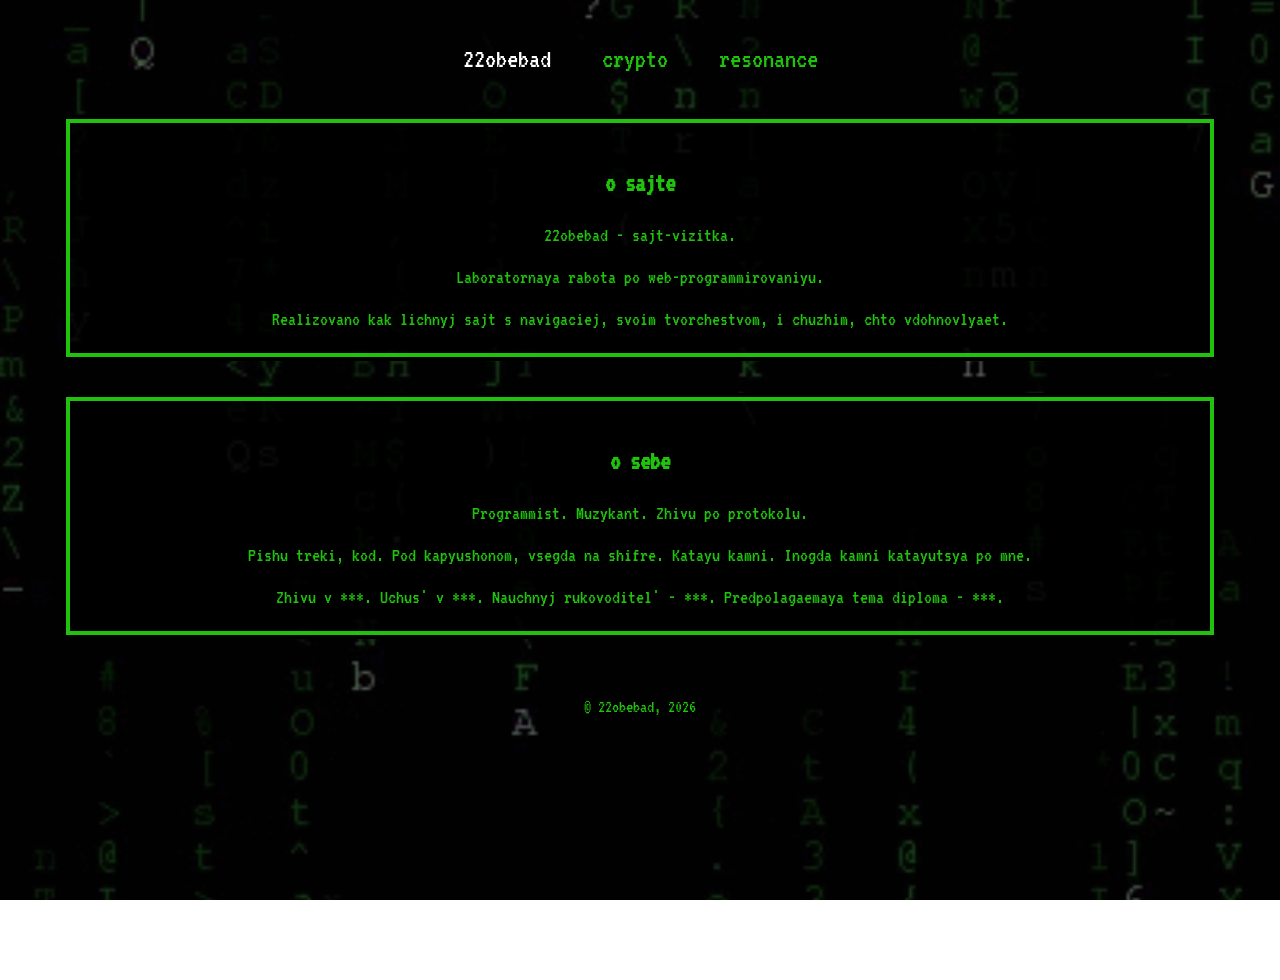
<file: lab2/index.html>
<!DOCTYPE html>
<html lang="ru">
<head>
    <meta charset="utf-8">
    <title>22obebad</title>
    <link rel="stylesheet" href="style.css">
</head>
<body>

    <img src="background.gif" id="bg-video" alt="">
    <div id="bg-overlay"></div>

    <header>
        <h1>
            <a href="index.html" class="active">22obebad</a>
            <a href="page1.html">crypto</a>
            <a href="page2.html">resonance</a>
        </h1>
    </header>

    <main>

        <div class="pixel">
            <h2>o sajte</h2>
            <p>22obebad - sajt-vizitka.</p>
            <p>Laboratornaya rabota po web-programmirovaniyu.</p>
            <p>Realizovano kak lichnyj sajt s navigaciej, svoim tvorchestvom, i chuzhim, chto vdohnovlyaet.</p>
        </div>

        <div class="pixel">
            <h2>o sebe</h2>
            <p>Programmist. Muzykant. Zhivu po protokolu.</p>
            <p>Pishu treki, kod. Pod kapyushonom, vsegda na shifre. Katayu kamni. Inogda kamni katayutsya po mne.</p>
            <p>Zhivu v ***. Uchus' v ***. Nauchnyj rukovoditel' - ***. Predpolagaemaya tema diploma - ***.</p>
        </div>

    </main>

    <footer>
        <p>© 22obebad, 2026</p>
    </footer>

</body>
</html>
</file>
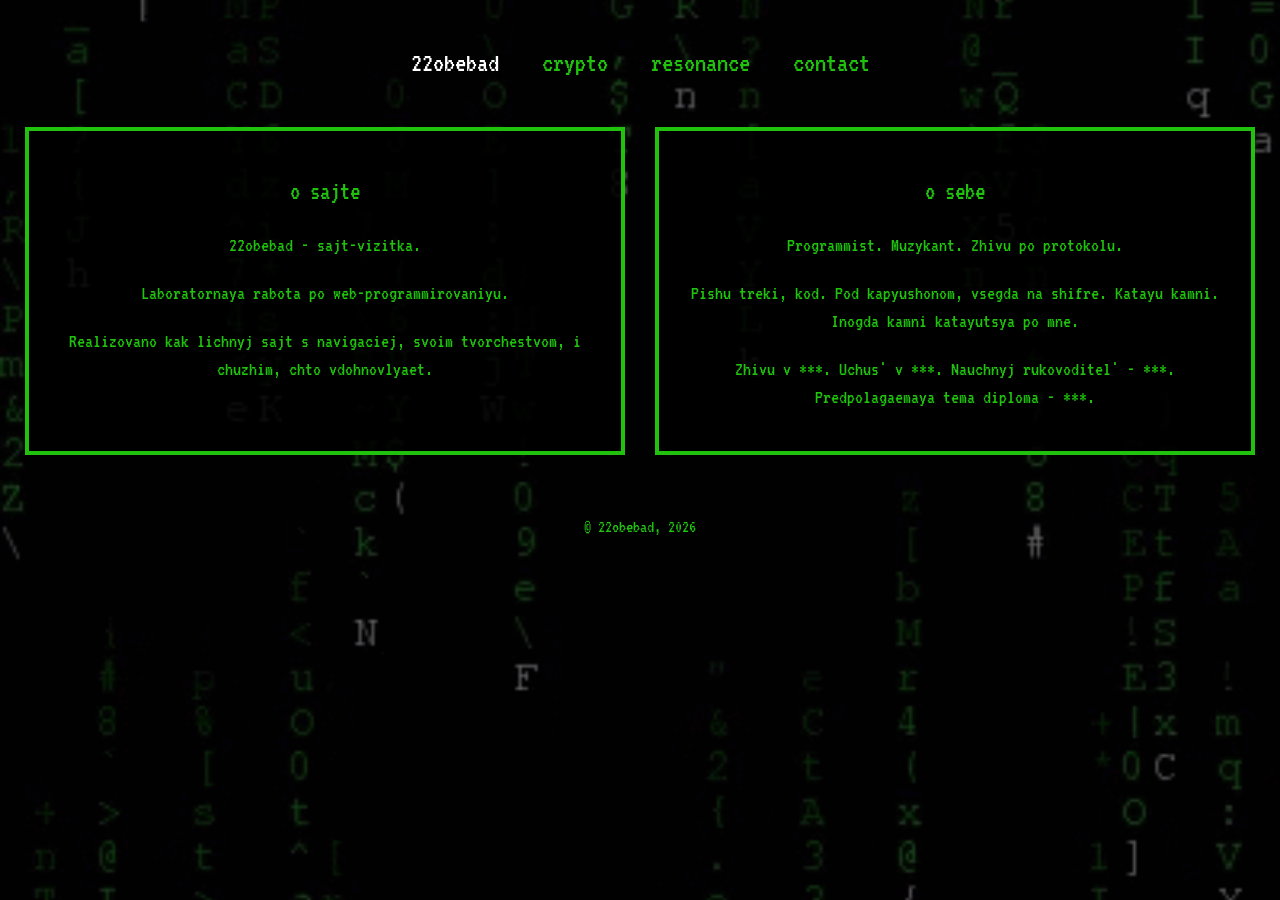
<file: lab4/index.html>
<!DOCTYPE html>

<html lang="ru">
<head>
<meta charset="utf-8"/>
<title>22obebad</title>
<link href="style.css" rel="stylesheet"/>
<meta content="width=device-width, initial-scale=1" name="viewport"/></head>
<body class="site">
<img alt="" class="site__background" src="background.gif"/>
<div class="site__overlay"></div>
<header class="header">
<h1 class="header__nav">
<a class="header__link header__link--active" href="index.html">22obebad</a>
<a class="header__link" href="page1.html">crypto</a>
<a class="header__link" href="page2.html">resonance</a>
<a class="header__link" href="contact.html">contact</a></h1>
</header>
<main class="main main--flex">
<div class="info">
<h2 class="info__title">o sajte</h2>
<p class="info__text">22obebad - sajt-vizitka.</p>
<p class="info__text">Laboratornaya rabota po web-programmirovaniyu.</p>
<p class="info__text">Realizovano kak lichnyj sajt s navigaciej, svoim tvorchestvom, i chuzhim, chto vdohnovlyaet.</p>
</div>
<div class="info">
<h2 class="info__title">o sebe</h2>
<p class="info__text">Programmist. Muzykant. Zhivu po protokolu.</p>
<p class="info__text">Pishu treki, kod. Pod kapyushonom, vsegda na shifre. Katayu kamni. Inogda kamni katayutsya po mne.</p>
<p class="info__text">Zhivu v ***. Uchus' v ***. Nauchnyj rukovoditel' - ***. Predpolagaemaya tema diploma - ***.</p>
</div>
</main>
<footer class="footer">
<p>© 22obebad, 2026</p>
</footer>
</body>
</html>
</file>
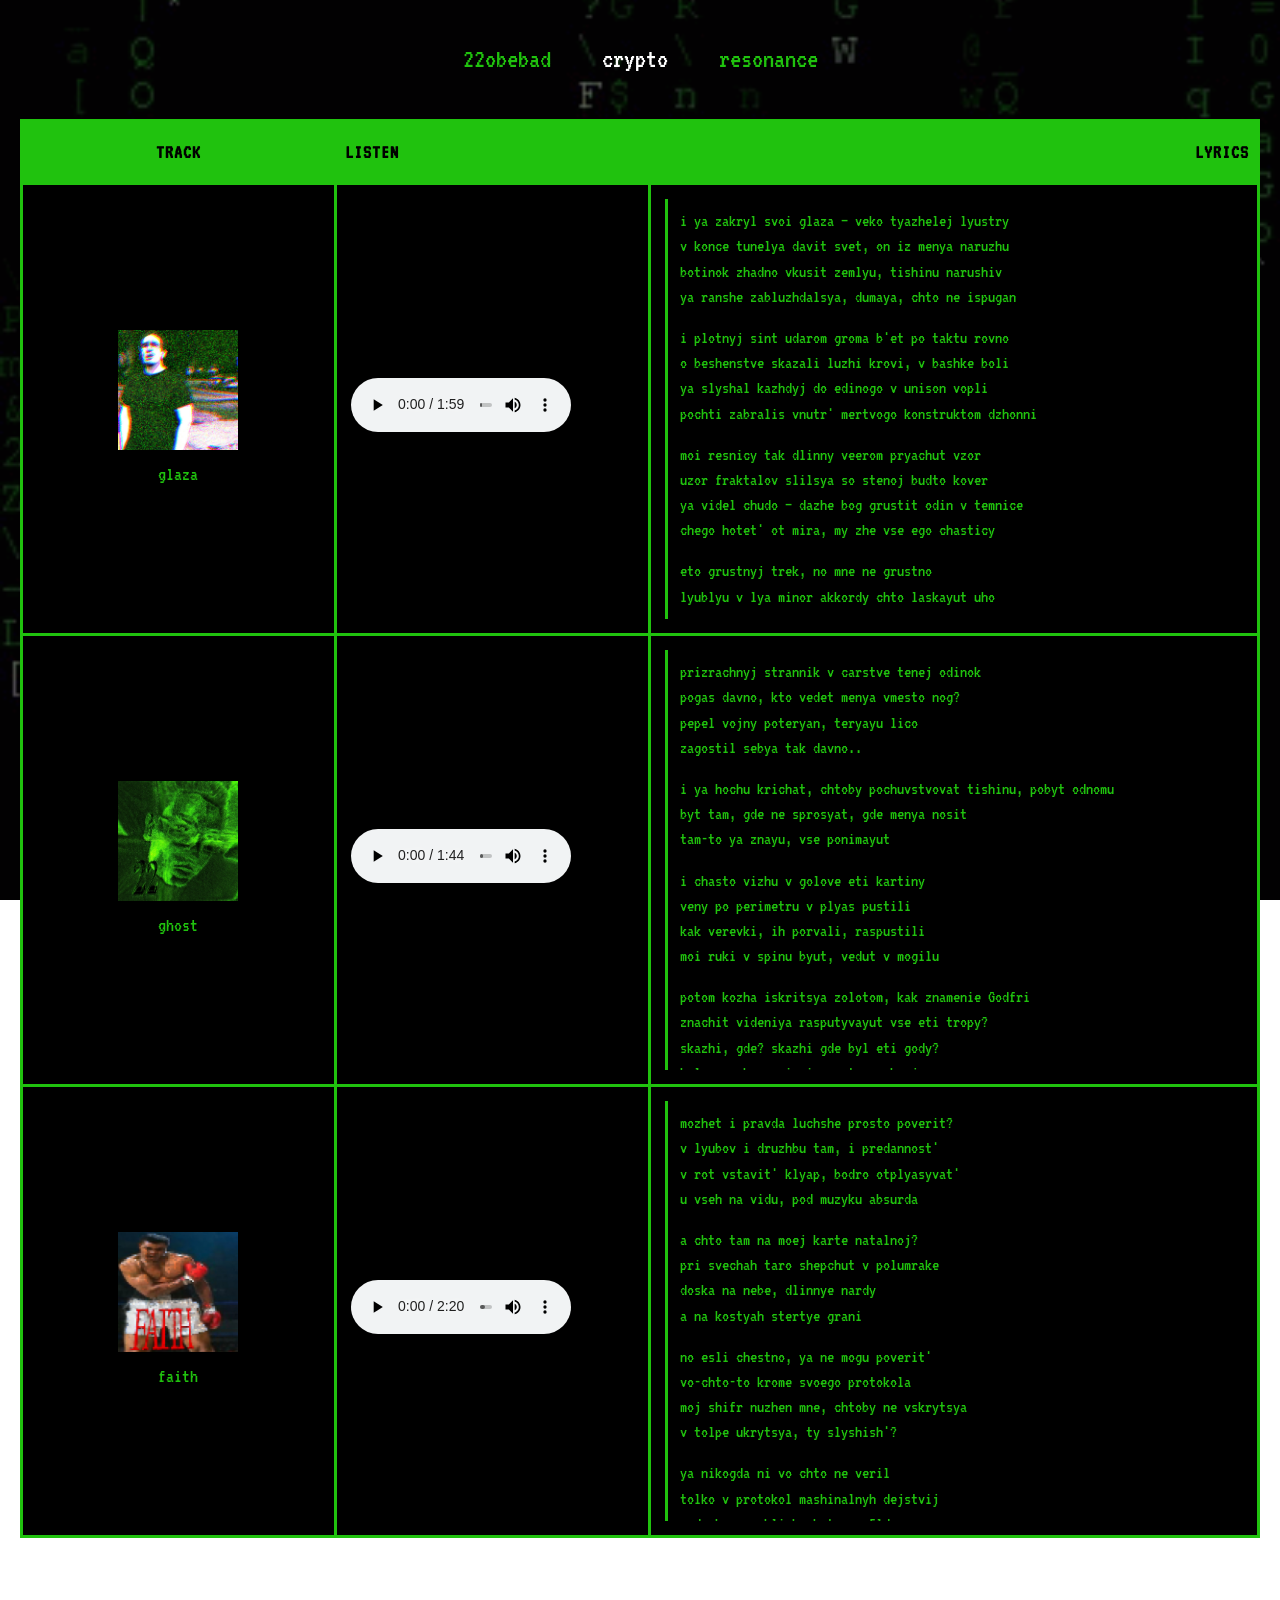
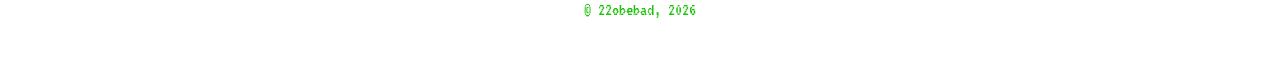
<file: lab2/page1.html>
<!DOCTYPE html>
<html lang="ru">
<head>

    <meta charset="utf-8">
    <title>22obebad — crypto</title>
    <link rel="stylesheet" href="style.css">
</head>
<body>

    <img src="background.gif" id="bg-video" alt="">
    <div id="bg-overlay"></div>

<header>
    <h1>
        <a href="index.html">22obebad</a>
        <a href="page1.html" class="active">crypto</a>
        <a href="page2.html">resonance</a>
    </h1>
</header>

    <main>

        <table class="tracks">
            <thead>
                <tr>
                    <th>track</th>
                    <th>listen</th>
                    <th>lyrics</th>
                </tr>
            </thead>
            <tbody>
                <tr>
                    <td>
                        <img src="covers/glaza.jfif" alt="glaza">
                        glaza
                    </td>
                    <td>
                        <audio controls>
                            <source src="tracks/glaza.mp3" type="audio/mpeg">
                        </audio>
                    </td>
                    <td>
                        <div class="lyrics">
                            <p>
                                i ya zakryl svoi glaza — veko tyazhelej lyustry<br>
                                v konce tunelya davit svet, on iz menya naruzhu<br>
                                botinok zhadno vkusit zemlyu, tishinu narushiv<br>
                                ya ranshe zabluzhdalsya, dumaya, chto ne ispugan
                            </p>
                            <p>
                                i plotnyj sint udarom groma b'et po taktu rovno<br>
                                o beshenstve skazali luzhi krovi, v bashke boli<br>
                                ya slyshal kazhdyj do edinogo v unison vopli<br>
                                pochti zabralis vnutr' mertvogo konstruktom dzhonni
                            </p>
                            <p>
                                moi resnicy tak dlinny veerom pryachut vzor<br>
                                uzor fraktalov slilsya so stenoj budto kover<br>
                                ya videl chudo — dazhe bog grustit odin v temnice<br>
                                chego hotet' ot mira, my zhe vse ego chasticy
                            </p>
                            <p>
                                eto grustnyj trek, no mne ne grustno<br>
                                lyublyu v lya minor akkordy chto laskayut uho
                            </p>
                            <p>
                                eto grustnyj trek, no mne ne grustno<br>
                                lyublyu v lya minor akkordy chto laskayut uho
                            </p>
                        </div>
                    </td>
                </tr>
                <tr>
                    <td>
                        <img src="covers/ghost.jpg" alt="ghost">
                        ghost
                    </td>
                    <td>
                        <audio controls>
                            <source src="tracks/ghost.mp3" type="audio/mpeg">
                        </audio>
                    </td>
                    <td>
                        <div class="lyrics">
                            <p>
                                prizrachnyj strannik v carstve tenej odinok<br>
                                pogas davno, kto vedet menya vmesto nog?<br>
                                pepel vojny poteryan, teryayu lico<br>
                                zagostil sebya tak davno..
                            </p>
                            <p>
                                i ya hochu krichat, chtoby pochuvstvovat tishinu, pobyt odnomu<br>
                                byt tam, gde ne sprosyat, gde menya nosit<br>
                                tam-to ya znayu, vse ponimayut
                            </p>
                            <p>
                                i chasto vizhu v golove eti kartiny<br>
                                veny po perimetru v plyas pustili<br>
                                kak verevki, ih porvali, raspustili<br>
                                moi ruki v spinu byut, vedut v mogilu
                            </p>
                            <p>
                                potom kozha iskritsya zolotom, kak znamenie Godfri<br>
                                znachit videniya rasputyvayut vse eti tropy?<br>
                                skazhi, gde? skazhi gde byl eti gody?<br>
                                byl zarazhen gnieniem, ot vneshnej ugrozy
                            </p>
                            <p>
                                teper gonyu na skakune fantomnom<br>
                                bashka gorit, ved myslej slishkom mnogo<br>
                                pust ne pugaet plamya yarosti<br>
                                kak-by ne razrushit mir
                            </p>
                        </div>
                    </td>
                </tr>
                <tr>
                    <td>
                        <img src="covers/faith.jfif" alt="faith">
                        faith
                    </td>
                    <td>
                        <audio controls>
                            <source src="tracks/faith.mp3" type="audio/mpeg">
                        </audio>
                    </td>
                    <td>
                        <div class="lyrics">
                            <p>
                                mozhet i pravda luchshe prosto poverit?<br>
                                v lyubov i druzhbu tam, i predannost'<br>
                                v rot vstavit' klyap, bodro otplyasyvat'<br>
                                u vseh na vidu, pod muzyku absurda
                            </p>
                            <p>
                                a chto tam na moej karte natalnoj?<br>
                                pri svechah taro shepchut v polumrake<br>
                                doska na nebe, dlinnye nardy<br>
                                a na kostyah stertye grani
                            </p>
                            <p>
                                no esli chestno, ya ne mogu poverit'<br>
                                vo-chto-to krome svoego protokola<br>
                                moj shifr nuzhen mne, chtoby ne vskrytsya<br>
                                v tolpe ukrytsya, ty slyshish'?
                            </p>
                            <p>
                                ya nikogda ni vo chto ne veril<br>
                                tolko v protokol mashinalnyh dejstvij<br>
                                ved chem ya blizhe k tronu Eldena<br>
                                put blagodati svetit vse tusklee
                            </p>
                            <p>
                                nas na bal priglasili, tak, v roli gostya<br>
                                aisty zanosyat govoryat, kak eirdropy<br>
                                na ptichem prave, gnezdyshko svili<br>
                                ego v venok, k nadgrobiyu, pod nim gniem v mogile
                            </p>
                            <p>
                                neuzhto zvezdy pravda vstali radi nas tak?<br>
                                goryat segodnya, zavtra pogasnut<br>
                                gorim segodnya, zavtra pogasnem<br>
                                v pogasshih poroh est, ne prosto tak zhe?
                            </p>
                        </div>
                    </td>
                </tr>
            </tbody>
        </table>

    </main>

    <footer>
        <p>© 22obebad, 2026</p>
    </footer>

</body>
</html>
</file>
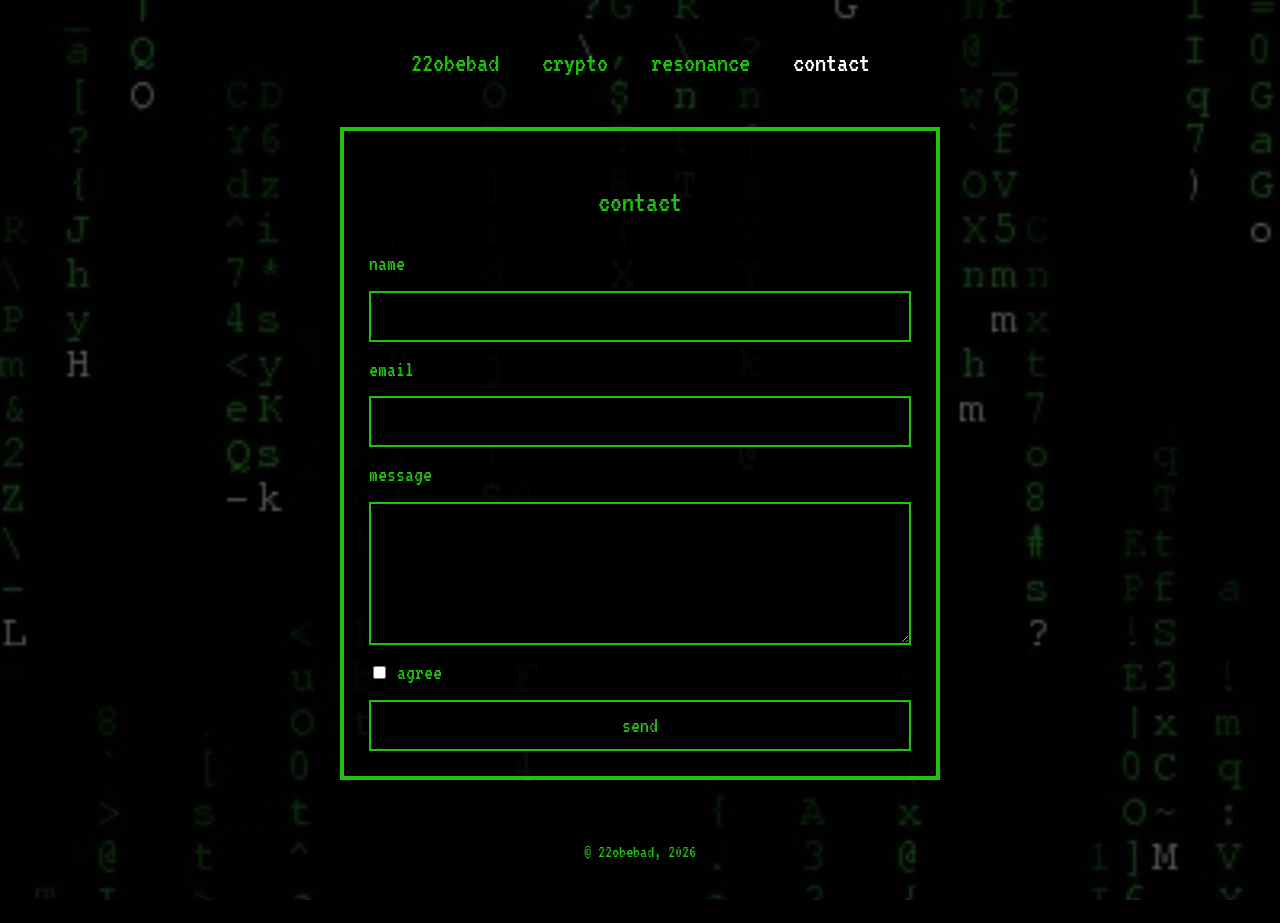
<file: lab4/contact.html>
<!DOCTYPE html>
<html lang="ru">
<head>
<meta charset="utf-8">
<meta name="viewport" content="width=device-width, initial-scale=1">
<title>22obebad — contact</title>
<link rel="stylesheet" href="style.css">
<script src="script.js" defer></script>
</head>
<body class="site">
<img src="background.gif" class="site__background" alt="">
<div class="site__overlay"></div>
<header class="header"><h1 class="header__nav">
<a href="index.html" class="header__link">22obebad</a>
<a href="page1.html" class="header__link">crypto</a>
<a href="page2.html" class="header__link">resonance</a>
<a href="contact.html" class="header__link header__link--active">contact</a>
</h1></header>
<main class="main">
<section class="contact">
<h2 class="contact__title">contact</h2>
<form class="contact__form" id="contact-form">
<label class="contact__label" for="name">name</label>
<input class="contact__field" type="text" id="name" name="name" required>
<label class="contact__label" for="email">email</label>
<input class="contact__field" type="email" id="email" name="email" required>
<label class="contact__label" for="message">message</label>
<textarea class="contact__field" id="message" name="message" rows="4" required></textarea>
<label class="contact__label contact__label--checkbox"><input type="checkbox" name="agree" required> agree</label>
<button class="contact__button" type="submit">send</button>
</form>
</section>
</main>
<footer class="footer"><p>© 22obebad, 2026</p></footer>
</body></html>
</file>
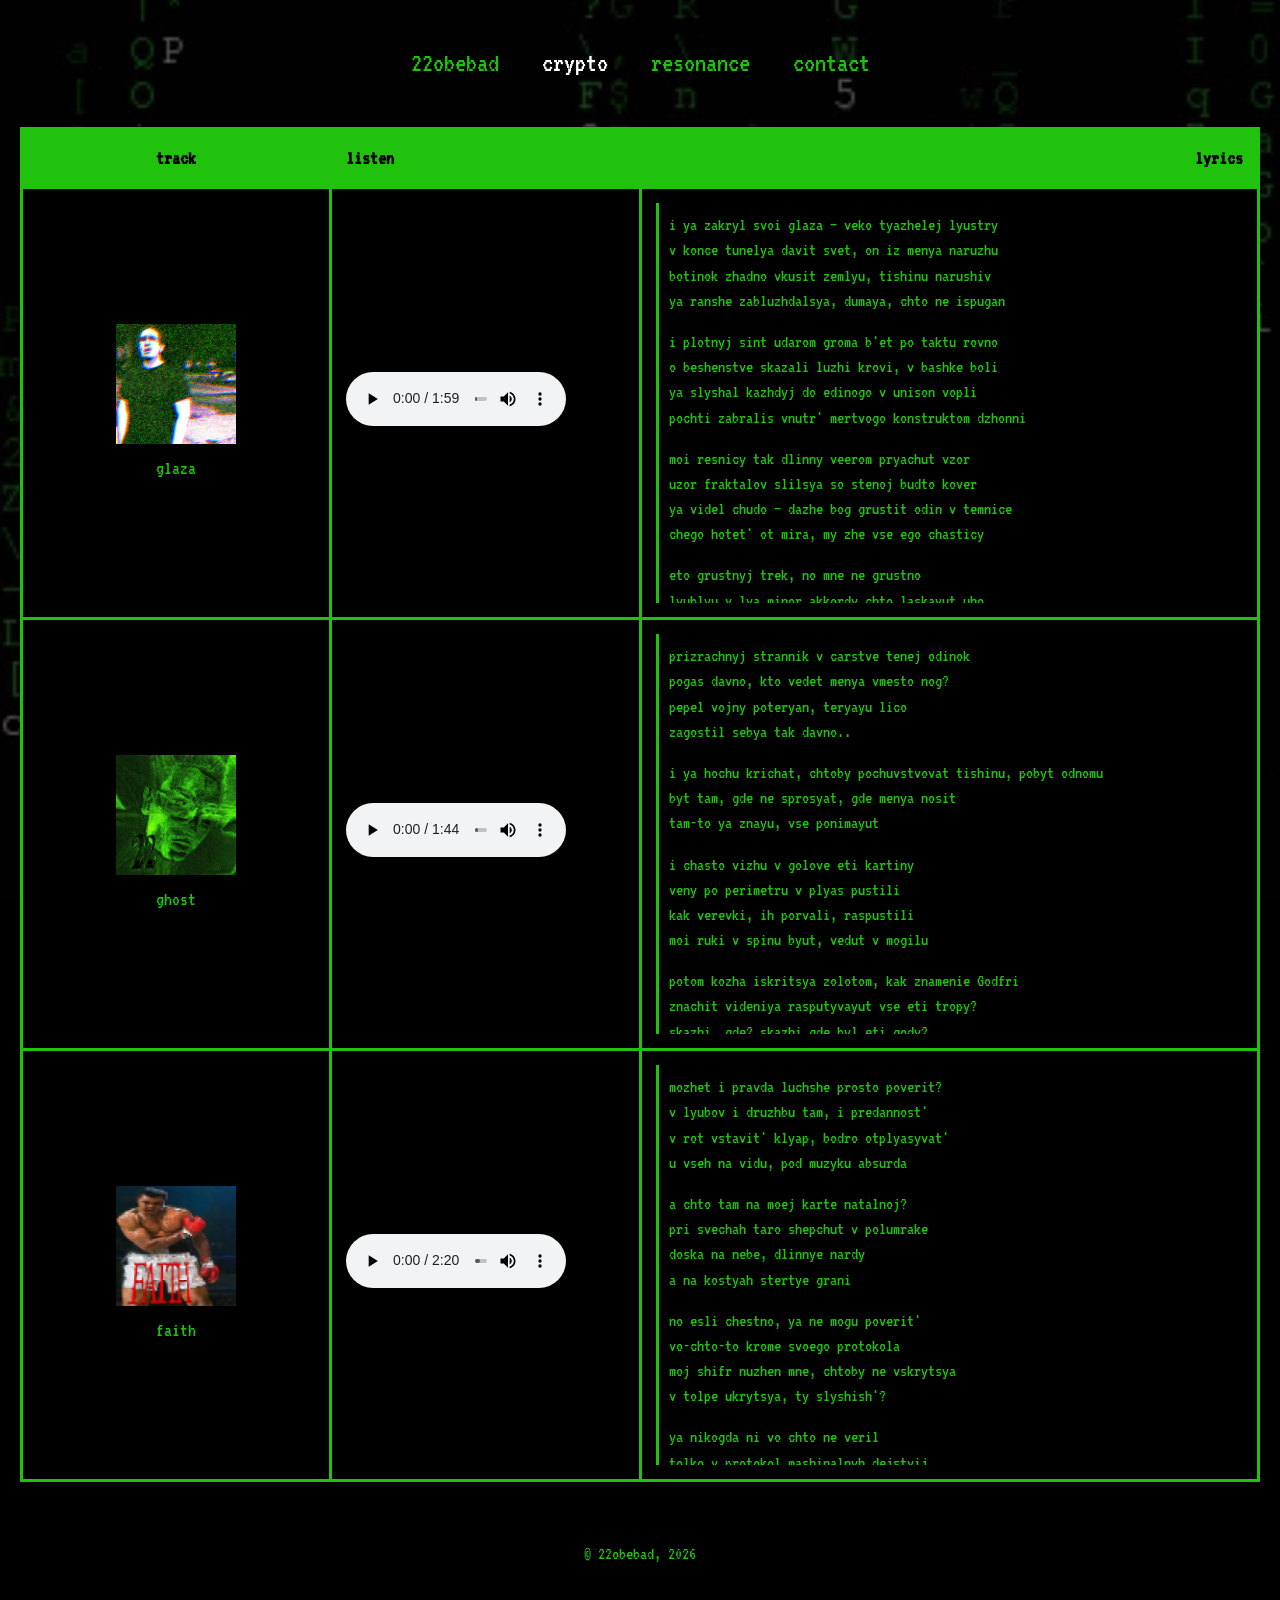
<file: lab4/page1.html>
<!DOCTYPE html>

<html lang="ru">
<head>
<meta charset="utf-8"/>
<title>22obebad — crypto</title>
<link href="style.css" rel="stylesheet"/>
<meta content="width=device-width, initial-scale=1" name="viewport"/></head>
<body class="site">
<img alt="" class="site__background" src="background.gif"/>
<div class="site__overlay"></div>
<header class="header">
<h1 class="header__nav">
<a class="header__link" href="index.html">22obebad</a>
<a class="header__link header__link--active" href="page1.html">crypto</a>
<a class="header__link" href="page2.html">resonance</a>
<a class="header__link" href="contact.html">contact</a></h1>
</header>
<main class="main">
<table class="tracks">
<thead>
<tr>
<th>track</th>
<th>listen</th>
<th>lyrics</th>
</tr>
</thead>
<tbody>
<tr>
<td>
<img alt="glaza" class="tracks__cover" src="covers/glaza.jfif"/>
                        glaza
                    </td>
<td>
<audio class="tracks__audio" controls="">
<source src="tracks/glaza.mp3" type="audio/mpeg"/>
</audio>
</td>
<td>
<div class="tracks__lyrics">
<p class="tracks__verse">
                                i ya zakryl svoi glaza — veko tyazhelej lyustry<br/>
                                v konce tunelya davit svet, on iz menya naruzhu<br/>
                                botinok zhadno vkusit zemlyu, tishinu narushiv<br/>
                                ya ranshe zabluzhdalsya, dumaya, chto ne ispugan
                            </p>
<p class="tracks__verse">
                                i plotnyj sint udarom groma b'et po taktu rovno<br/>
                                o beshenstve skazali luzhi krovi, v bashke boli<br/>
                                ya slyshal kazhdyj do edinogo v unison vopli<br/>
                                pochti zabralis vnutr' mertvogo konstruktom dzhonni
                            </p>
<p class="tracks__verse">
                                moi resnicy tak dlinny veerom pryachut vzor<br/>
                                uzor fraktalov slilsya so stenoj budto kover<br/>
                                ya videl chudo — dazhe bog grustit odin v temnice<br/>
                                chego hotet' ot mira, my zhe vse ego chasticy
                            </p>
<p class="tracks__verse">
                                eto grustnyj trek, no mne ne grustno<br/>
                                lyublyu v lya minor akkordy chto laskayut uho
                            </p>
<p class="tracks__verse">
                                eto grustnyj trek, no mne ne grustno<br/>
                                lyublyu v lya minor akkordy chto laskayut uho
                            </p>
</div>
</td>
</tr>
<tr>
<td>
<img alt="ghost" class="tracks__cover" src="covers/ghost.jpg"/>
                        ghost
                    </td>
<td>
<audio class="tracks__audio" controls="">
<source src="tracks/ghost.mp3" type="audio/mpeg"/>
</audio>
</td>
<td>
<div class="tracks__lyrics">
<p class="tracks__verse">
                                prizrachnyj strannik v carstve tenej odinok<br/>
                                pogas davno, kto vedet menya vmesto nog?<br/>
                                pepel vojny poteryan, teryayu lico<br/>
                                zagostil sebya tak davno..
                            </p>
<p class="tracks__verse">
                                i ya hochu krichat, chtoby pochuvstvovat tishinu, pobyt odnomu<br/>
                                byt tam, gde ne sprosyat, gde menya nosit<br/>
                                tam-to ya znayu, vse ponimayut
                            </p>
<p class="tracks__verse">
                                i chasto vizhu v golove eti kartiny<br/>
                                veny po perimetru v plyas pustili<br/>
                                kak verevki, ih porvali, raspustili<br/>
                                moi ruki v spinu byut, vedut v mogilu
                            </p>
<p class="tracks__verse">
                                potom kozha iskritsya zolotom, kak znamenie Godfri<br/>
                                znachit videniya rasputyvayut vse eti tropy?<br/>
                                skazhi, gde? skazhi gde byl eti gody?<br/>
                                byl zarazhen gnieniem, ot vneshnej ugrozy
                            </p>
<p class="tracks__verse">
                                teper gonyu na skakune fantomnom<br/>
                                bashka gorit, ved myslej slishkom mnogo<br/>
                                pust ne pugaet plamya yarosti<br/>
                                kak-by ne razrushit mir
                            </p>
</div>
</td>
</tr>
<tr>
<td>
<img alt="faith" class="tracks__cover" src="covers/faith.jfif"/>
                        faith
                    </td>
<td>
<audio class="tracks__audio" controls="">
<source src="tracks/faith.mp3" type="audio/mpeg"/>
</audio>
</td>
<td>
<div class="tracks__lyrics">
<p class="tracks__verse">
                                mozhet i pravda luchshe prosto poverit?<br/>
                                v lyubov i druzhbu tam, i predannost'<br/>
                                v rot vstavit' klyap, bodro otplyasyvat'<br/>
                                u vseh na vidu, pod muzyku absurda
                            </p>
<p class="tracks__verse">
                                a chto tam na moej karte natalnoj?<br/>
                                pri svechah taro shepchut v polumrake<br/>
                                doska na nebe, dlinnye nardy<br/>
                                a na kostyah stertye grani
                            </p>
<p class="tracks__verse">
                                no esli chestno, ya ne mogu poverit'<br/>
                                vo-chto-to krome svoego protokola<br/>
                                moj shifr nuzhen mne, chtoby ne vskrytsya<br/>
                                v tolpe ukrytsya, ty slyshish'?
                            </p>
<p class="tracks__verse">
                                ya nikogda ni vo chto ne veril<br/>
                                tolko v protokol mashinalnyh dejstvij<br/>
                                ved chem ya blizhe k tronu Eldena<br/>
                                put blagodati svetit vse tusklee
                            </p>
<p class="tracks__verse">
                                nas na bal priglasili, tak, v roli gostya<br/>
                                aisty zanosyat govoryat, kak eirdropy<br/>
                                na ptichem prave, gnezdyshko svili<br/>
                                ego v venok, k nadgrobiyu, pod nim gniem v mogile
                            </p>
<p class="tracks__verse">
                                neuzhto zvezdy pravda vstali radi nas tak?<br/>
                                goryat segodnya, zavtra pogasnut<br/>
                                gorim segodnya, zavtra pogasnem<br/>
                                v pogasshih poroh est, ne prosto tak zhe?
                            </p>
</div>
</td>
</tr>
</tbody>
</table>
</main>
<footer class="footer">
<p>© 22obebad, 2026</p>
</footer>
</body>
</html>
</file>
<file: lab2/style.css>
@font-face {
    font-family: "VT323";
    src: url("VT323-Regular.ttf") format("truetype");
    font-weight: normal;
    font-style: normal;
    font-display: swap;
}

body {
    background: transparent;
    color: #20C20E;
    font-family: "VT323", monospace;
    font-size: 22px;
    line-height: 1.4;
    margin: 0;
    padding: 40px 20px;
    min-height: 100vh;
    text-align: center;
    position: relative;
    z-index: 1;
}

#bg-video {
    position: fixed;
    top: 0;
    left: 0;
    width: 100%;
    height: 100%;
    object-fit: cover;
    z-index: -2;
    pointer-events: none;
}

#bg-overlay {
    position: fixed;
    top: 0;
    left: 0;
    width: 100%;
    height: 100%;
    background: rgba(0, 0, 0, 0.6);
    z-index: -1;
    pointer-events: none;
}

a {
    color: #20C20E;
    text-decoration: none;
}

a:hover {
    background: #20C20E;
    color: #000000;
}

header {
    margin-bottom: 40px;
}

header h1 {
    font-family: "VT323", monospace;
    font-size: 28px;
    font-weight: normal;
    margin: 0;
    line-height: 1.4;
}

header h1 a {
    margin: 0 14px;
    padding: 4px 6px;
}

header h1 a.active {
    color: #FFFFFF;
}

header h1 a.active:hover {
    background: #FFFFFF;
    color: #000000;
}

.pixel {
    position: relative;
    border: 4px solid #20C20E;
    padding: 20px;
    margin: 40px auto;
    background: rgba(0, 0, 0, 0.85);
    max-width: 1100px;
    box-shadow:
        4px 4px 0 0 #000000,
        -4px 4px 0 0 #000000,
        4px -4px 0 0 #000000,
        -4px -4px 0 0 #000000;
}

.pixel h2 {
    font-family: "VT323", monospace;
    font-size: 26px;
    margin-bottom: 20px;
}

.pixel p {
    font-size: 20px;
    line-height: 1.4;
    margin: 0 0 14px 0;
}

.pixel p:last-child {
    margin-bottom: 0;
}

table.tracks {
    width: 100%;
    max-width: 1300px;
    border-collapse: collapse;
    margin: 20px auto;
    font-size: 20px;
    table-layout: fixed;
}

table.tracks th,
table.tracks td {
    border: 3px solid #20C20E;
    padding: 14px;
    vertical-align: middle;
    text-align: center;
    background: #000000;
}

table.tracks th:nth-child(1),
table.tracks td:nth-child(1) {
    width: 25%;
    text-align: center;
}

table.tracks th:nth-child(2),
table.tracks td:nth-child(2) {
    width: 25%;
    text-align: left;
}

table.tracks th:nth-child(3),
table.tracks td:nth-child(3) {
    width: 50%;
    text-align: right;
}

table.tracks th {
    font-family: "VT323", monospace;
    background: #20C20E;
    color: #000000;
    text-transform: uppercase;
    font-size: 20px;
    letter-spacing: 1px;
    padding: 16px 8px;
}

table.tracks td img {
    width: 120px;
    height: 120px;
    object-fit: cover;
    display: block;
    margin: 0 auto 10px;
}

table.tracks .lyrics {
    text-align: left;
    padding: 10px 12px;
    border-left: 3px solid #20C20E;
    font-size: 18px;
    line-height: 1.4;
    max-height: 400px;
    overflow-y: auto;
}

table.tracks .lyrics p {
    margin: 0 0 16px 0;
}

table.tracks .lyrics p:last-child {
    margin-bottom: 0;
}

audio {
    width: 100%;
    max-width: 220px;
}

.shelf {
    margin-bottom: 70px;
}

.shelf h2 {
    font-family: "VT323", monospace;
    font-size: 26px;
    margin-bottom: 30px;
}

.items {
    display: flex;
    flex-wrap: wrap;
    gap: 20px;
    padding: 10px 0;
    justify-content: center;
}

.item {
    display: block;
    width: 180px;
    text-align: center;
    border: 3px solid #20C20E;
    padding: 8px;
    background: rgba(0, 0, 0, 0.85);
    transition: 0.15s;
}

.item img {
    width: 100%;
    height: auto;
    display: block;
    image-rendering: pixelated;
}

.item:hover {
    background: #20C20E;
    transform: translate(-3px, -3px);
    box-shadow: 6px 6px 0 0 #20C20E;
}

footer {
    margin-top: 60px;
    font-size: 18px;
}
</file>
<file: lab4/style.css>
/* Цвета сайта заданы только через CSS-переменные */
:root {
  --green: #20c20e;
  --black: #000000;
  --white: #ffffff;
  --panel: rgba(0, 0, 0, 0.85);
  --overlay: rgba(0, 0, 0, 0.6);
}
@font-face {
  font-family: "VT323";
  src: url("VT323-Regular.ttf") format("truetype");
}
* { box-sizing: border-box; }
html { background: var(--black); }
.site {
  margin: 0;
  padding: 40px 20px;
  min-height: 100vh;
  position: relative;
  z-index: 1;
  color: var(--green);
  font: 22px/1.4 "VT323", monospace;
  text-align: center;
}
.site__background, .site__overlay {
  position: fixed;
  inset: 0;
  width: 100%;
  height: 100%;
  pointer-events: none;
}
.site__background { object-fit: cover; z-index: -2; }
.site__overlay { background: var(--overlay); z-index: -1; }
a { color: var(--green); text-decoration: none; }
a:hover { color: var(--black); background: var(--green); }
.header { margin-bottom: 40px; }
.header__nav { font-size: 28px; font-weight: normal; margin: 0; }
.header__link { display: inline-block; padding: 4px 6px; margin: 0 10px; }
/* ЛР4: единственная CSS-анимация — белое свечение активной страницы */
.header__link--active {
  color: var(--white);
  animation: active-glow 2s ease-in-out infinite;
}
@keyframes active-glow {
  0%, 100% { text-shadow: 0 0 2px var(--white); }
  50% { text-shadow: 0 0 12px var(--white), 0 0 22px var(--white); }
}
.header__link--active:hover { background: var(--white); color: var(--black); }
.main { max-width: 1300px; margin: auto; }
/* ЛР4: Flexbox на главной странице */
.main--flex { display: flex; flex-wrap: wrap; justify-content: center; gap: 30px; }
.info, .contact { border: 4px solid var(--green); background: var(--panel); }
.info {
  flex: 1 1 400px;
  max-width: 600px;
  padding: 20px;
}
.info__title, .shelf__title { font-size: 26px; font-weight: normal; }
.info__text { font-size: 20px; }
/* ЛР4: Grid на странице resonance */
.main--grid { display: grid; grid-template-columns: repeat(2, minmax(0, 1fr)); gap: 20px; }
.shelf { min-width: 0; padding: 12px; border: 3px solid var(--green); background: var(--panel); }
.shelf__items { display: grid; grid-template-columns: repeat(3, minmax(0, 1fr)); gap: 12px; }
.shelf__item { min-width: 0; border: 3px solid var(--green); padding: 8px; }
.shelf__image { display: block; width: 100%; aspect-ratio: 2/3; object-fit: cover; }
/* Таблица из ЛР2 сохранена: три способа выравнивания */
.tracks { width: 100%; border-collapse: collapse; table-layout: fixed; font-size: 20px; }
.tracks th, .tracks td { border: 3px solid var(--green); padding: 14px; vertical-align: middle; background: var(--black); }
.tracks th { background: var(--green); color: var(--black); }
.tracks th:nth-child(1), .tracks td:nth-child(1) { width: 25%; text-align: center; }
.tracks th:nth-child(2), .tracks td:nth-child(2) { width: 25%; text-align: left; }
.tracks th:nth-child(3), .tracks td:nth-child(3) { width: 50%; text-align: right; }
.tracks__cover { width: 120px; height: 120px; object-fit: cover; display: block; margin: 0 auto 10px; }
.tracks__audio { width: 100%; max-width: 220px; }
.tracks__lyrics { text-align: left; border-left: 3px solid var(--green); padding: 10px; max-height: 400px; overflow-y: auto; font-size: 18px; }
.tracks__verse { margin: 0 0 16px; }
/* ЛР4: форма */
.contact { max-width: 600px; margin: 0 auto; padding: 25px; }
.contact__title { font-size: 30px; font-weight: normal; }
.contact__form { display: flex; flex-direction: column; gap: 12px; text-align: left; }
.contact__label--checkbox { display: flex; align-items: center; gap: 8px; }
.contact__field, .contact__button { font: inherit; padding: 8px; border: 2px solid var(--green); background: var(--black); color: var(--green); }
.contact__button { cursor: pointer; }
.contact__button:hover { background: var(--green); color: var(--black); }
.footer { margin-top: 60px; font-size: 18px; }
@media (max-width: 700px) {
  .main--grid { grid-template-columns: 1fr; }
  .tracks { table-layout: auto; }
  .tracks th, .tracks td { padding: 5px; }
  .tracks__audio { max-width: 150px; }
  .tracks__cover { width: 70px; height: 70px; }
}
</file>
